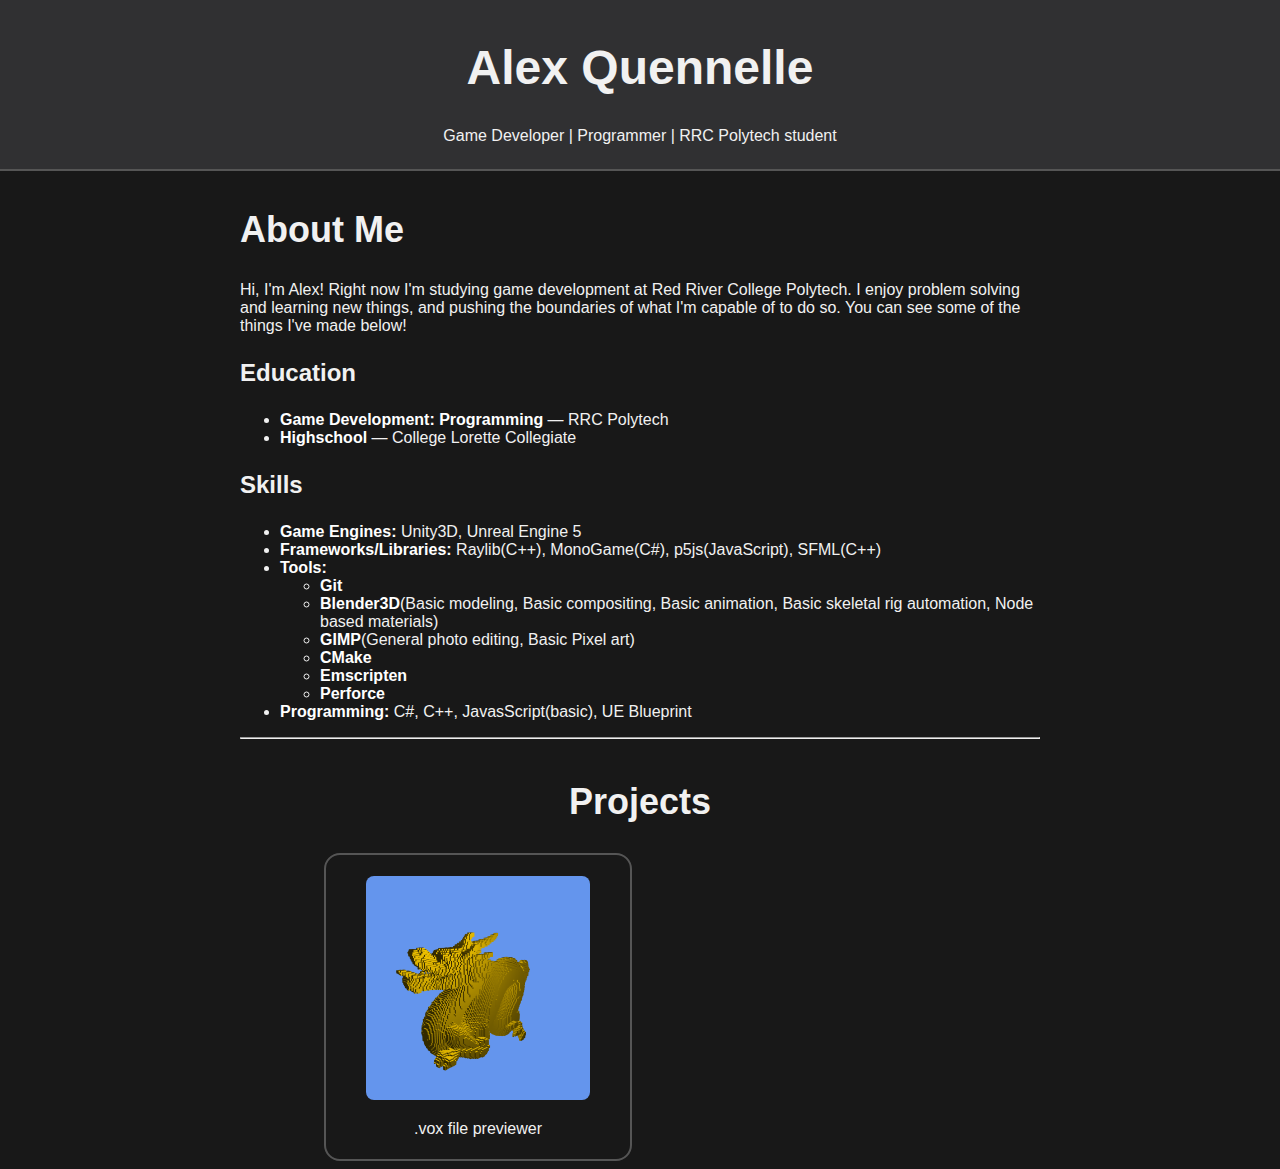
<file: index.html>
<!doctype html>
<html lang="en">
  <head>
    <meta charset="utf-8" />
    <title>Alex Quennelle Portfolio</title>
    <link rel="stylesheet" href="style.css" />
    <!--style>
      main > section.grid {
        display: grid !important;
        grid-template-columns: repeat(2, 1fr) !important;
        gap: 1rem;
      }
    </style-->
  </head>

  <body>
    <header>
      <h1>Alex Quennelle</h1>
      <p>Game Developer | Programmer | RRC Polytech student</p>
    </header>
    <section id="aboutme">
      <h2>About Me</h2>
      <p>
        Hi, I'm Alex! Right now I'm studying game development at Red River
        College Polytech. I enjoy problem solving and learning new things, and
        pushing the boundaries of what I'm capable of to do so. You can see some
        of the things I've made below!
      </p>
      <h3>Education</h3>
      <ul>
        <li><strong>Game Development: Programming</strong> — RRC Polytech</li>
        <li><strong>Highschool</strong> — College Lorette Collegiate</li>
      </ul>
      <h3>Skills</h3>
      <ul>
        <li><strong>Game Engines: </strong>Unity3D, Unreal Engine 5</li>
        <li>
          <strong>Frameworks/Libraries: </strong>Raylib(C++), MonoGame(C#),
          p5js(JavaScript), SFML(C++)
        </li>
        <li>
          <strong>Tools: </strong>
          <ul>
            <li><strong>Git</strong></li>
            <li>
              <strong>Blender3D</strong>(Basic modeling, Basic compositing,
              Basic animation, Basic skeletal rig automation, Node based
              materials)
            </li>
            <li>
              <strong>GIMP</strong>(General photo editing, Basic Pixel art)
            </li>
            <li><strong>CMake</strong></li>
            <li><strong>Emscripten</strong></li>
            <li><strong>Perforce</strong></li>
          </ul>
        </li>
        <li>
          <strong>Programming: </strong>C#, C++, JavasScript(basic), UE
          Blueprint
        </li>
      </ul>
      <hr />
    </section>
    <h2>Projects</h2>
    <section class="grid">
      <article>
        <a href="Projects/VoxelLoader/index.html">
          <figure>
            <img
              src="Projects/VoxelLoader/screenshot.png"
              alt="Render of a voxelized version of the stanford dragon model"
              loading="lazy"
            />
            <figcaption>.vox file previewer</figcaption>
          </figure>
        </a>
      </article>
    </section>
  </body>
</html>
</file>
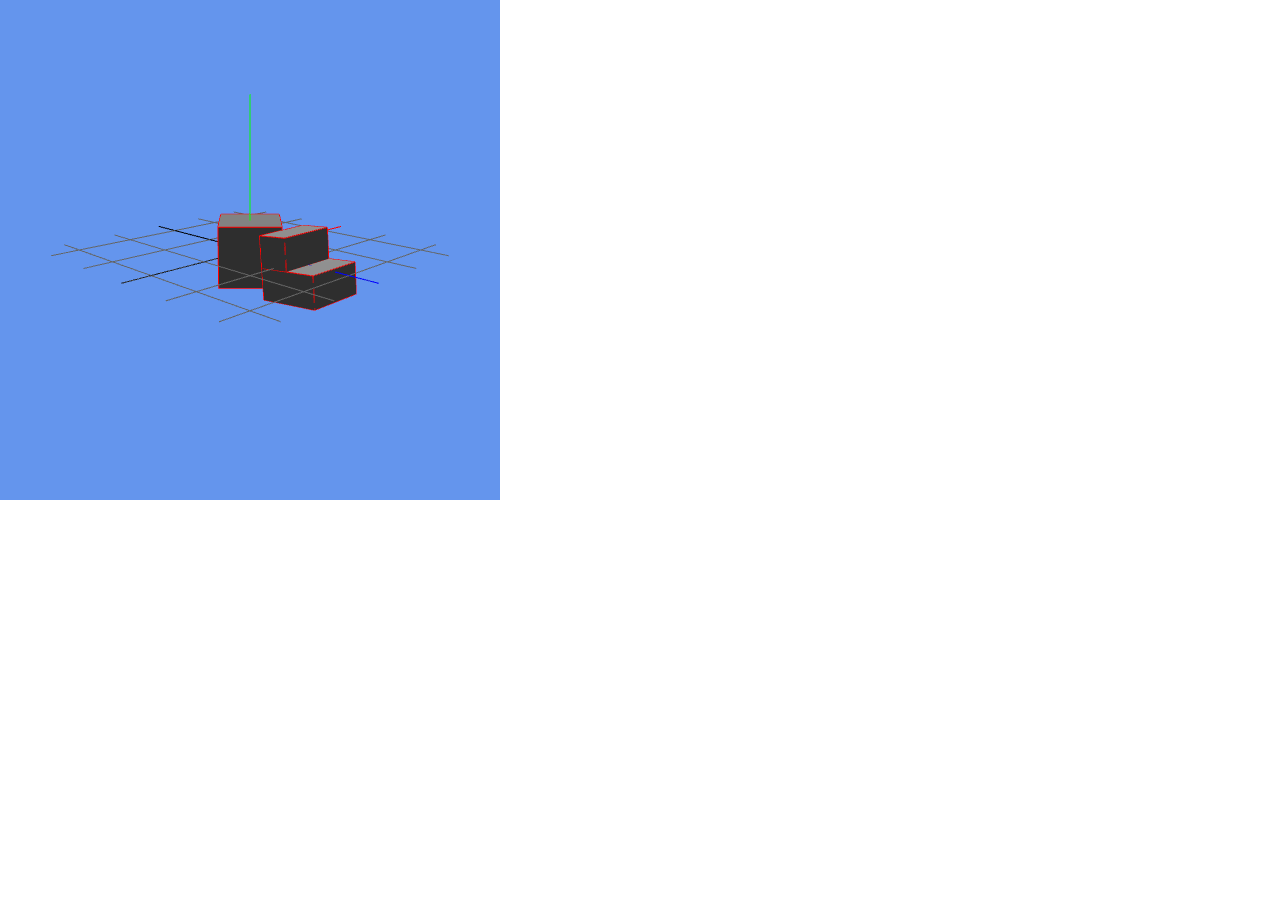
<file: Projects/Physics3D/physics3D_0.1_web/physics3D.html>
<!doctypehtml><html><head><meta charset=utf-8><meta content="text/html; charset=utf-8"http-equiv=Content-Type></head><body style=margin:0><canvas id=canvas oncontextmenu=event.preventDefault()></canvas><script>var Module={canvas:document.getElementById("canvas")}</script><script async src=physics3D.js></script></body></html>
</file>
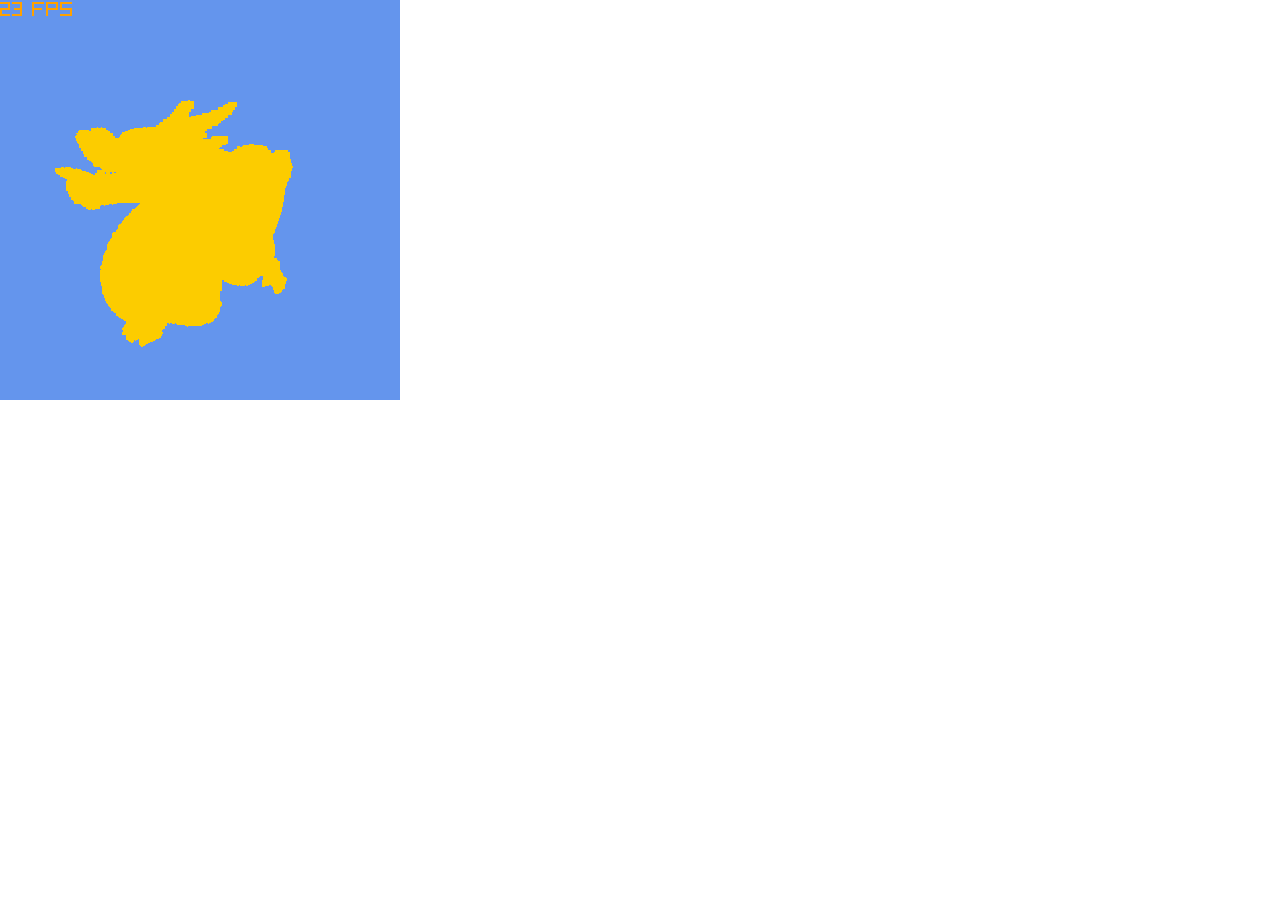
<file: Projects/VoxelLoader/VoxelLoader_1.0_web/VoxelLoader.html>
<!doctype html>
<html style="width: fit-content; height: fit-content;">
  <head>
    <meta charset="utf-8" />
    <meta content="text/html; charset=utf-8" http-equiv="Content-Type" />
  </head>

  <body style="margin: 0; width: fit-content;">
    <canvas
      id="canvas"
      style="width: 400px; height: 400px"
      oncontextmenu="event.preventDefault()"
    ></canvas>
    <script>
      var Module = { canvas: document.getElementById("canvas") };
    </script>
    <script async src="VoxelLoader.js"></script>
  </body>
</html>
</file>
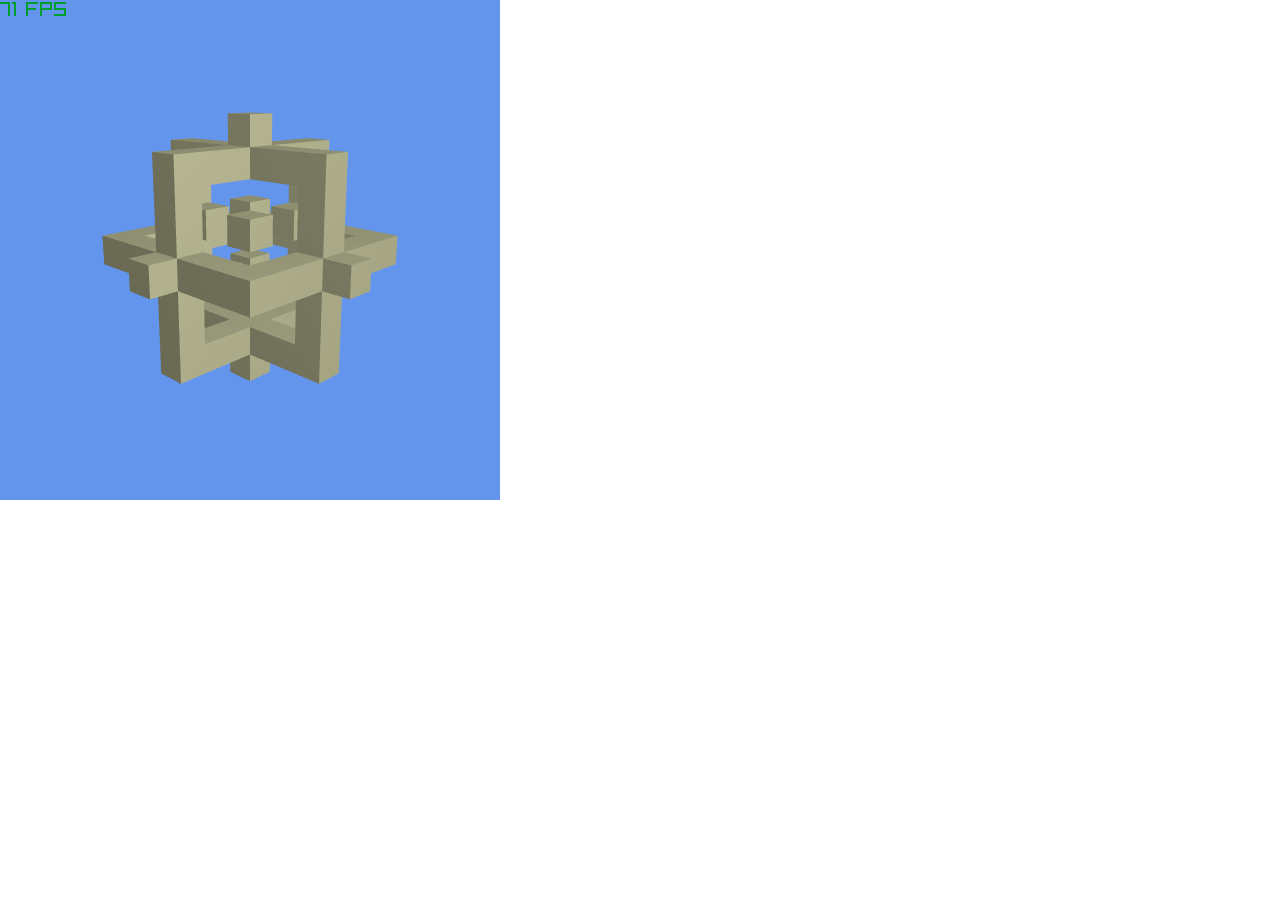
<file: Projects/VoxelLoader/VoxelLoader_2.0_web/VoxelLoader.html>
<!doctypehtml><html><head><meta charset=utf-8><meta content="text/html; charset=utf-8"http-equiv=Content-Type></head><body style=margin:0><canvas id=canvas oncontextmenu=event.preventDefault()></canvas><script>var Module={canvas:document.getElementById("canvas")}</script><script async src=VoxelLoader.js></script></body></html>
</file>
<file: style.css>
:root {
  --bg0: #181818;
  --bg1: #282828;
  --bg2: #303032;
  --hl0: #555;
  --text: #f1f1f1;
  --sans-font:
    -apple-system, BlinkMacSystemFont, "Avenir Next", Avenir, "Nimbus Sans L",
    Roboto, "Noto Sans", "Segoe UI", Arial, Helvetica, "Helvetica Neue",
    sans-serif;
}
@font-face {
  font-family: "JetbrainMono";
  src: url("Font/jetbrainsmononerdfont-regular.ttf");
  font-weight: normal;
  font-style: normal;
}
header {
  z-index: 1;
  position: sticky;
  top: 0;
  background-color: var(--bg2);
  border-bottom: 2px solid var(--hl0);
  padding: 8px;
  margin: -8px -8px 8px -8px;
}
nav {
  margin-top: 1em;
  margin-bottom: -1em;
}
nav > a {
  border: 1px solid var(--hl0);
  border-radius: 0.5em;
  padding: 0.25em;
  color: var(--text);
  font-size: 1.25rem;
  text-decoration: none;
}
nav > a:hover {
  background-color: #404043;
  border: 1px solid #fff;
}
body {
  font-family: var(--sans-font);
  background-color: var(--bg0);
  color: var(--text);
  text-align: center;
}
h1 {
  font-size: 3rem;
}
h2 {
  font-size: 2.25rem;
}
h3 {
  font-size: 1.5rem;
}
strong {
  color: #fff;
}
#aboutme {
  width: 50%;
  min-width: 800px;
  display: inline-block;
  text-align: left;
}
.grid {
  display: inline-grid;
  width: calc(round(60%, calc(var(--gridSize) + 1em)) - 1em);
  grid-template-columns: repeat(auto-fill, var(--gridSize)) !important;
  gap: 1em;
  text-align: center;
  --gridSize: calc(19em + 4px);
}
.grid > article {
  box-sizing: border-box;
  width: var(--gridSize);
  height: var(--gridSize);
  border: 2px solid var(--hl0);
  border-radius: 1em;
}
.grid > article:hover {
  background-color: var(--bg1);
  border: 2px solid #fff;
}
.grid > article > a {
  text-decoration: none;
  color: inherit;
  height: 100%;
  top: 0;
  display: flex;
  align-items: center;
}
.grid > article > a > figure {
}
.grid > article > a > figure > img {
  width: 100%;
  border-radius: 0.5em;
  margin-bottom: 1em;
}
span {
  background-color: transparent;
}
.tab {
  box-sizing: border-box;
  -moz-box-sizing: border-box;
  overflow: hidden;
  width: 100%;
  box-shadow: inset 0px -2px var(--hl0);
  text-align: center;
}
.stretch {
  margin-left: -8px;
  margin-right: -8px;
  margin-bottom: -8px;
}
.stretch > h2 {
  margin-left: 8px;
}
.tabcontent {
  display: none;
  border-top: none;
  width: 100%;
  overflow: auto;
  background-color: var(--bg1);
  padding-top: 1em;
  text-align: center;
}
pre {
  display: inline-block;
  border: 2px solid #253041;
  border-radius: 0.5vw;
  white-space: pree;
  min-width: 800px;
}
pre > code {
  max-width: 80vw;
  font-family: "JetbrainsMono";
  text-align: left;
  border-radius: inherit;
  min-width: 768px;
}
.cpp {
  width: 800px;
}
button.tablinks {
  background-color: #181818;
  color: inherit;
  position: relative;
  box-sizing: border-box;
  -moz-box-sizing: border-box;
  overflow: visible;
  width: 15vw;
  height: 3em;
  border: 2px solid var(--hl0);
  border-radius: 0.8em 0.8em 0% 0%;
}
button.active {
  border-bottom: 2px solid transparent;
  background-color: var(--bg1);
}
button.tablinks.active:before {
  content: "";
  position: absolute;
  left: 100%;
  bottom: -2px;
  height: 0.8em;
  width: 0.8em;
  border: 2px solid var(--hl0);
  border-right: 2px solid transparent;
  border-top: 2px solid transparent;
  border-bottom-left-radius: 50%;
  box-shadow: 0 0.4em 0 0 var(--bg1);
}
button.tablinks.active:after {
  content: "";
  position: absolute;
  right: 100%;
  bottom: -2px;
  height: 0.8em;
  width: 0.8em;
  border: 2px solid var(--hl0);
  border-left: 2px solid transparent;
  border-top: 2px solid transparent;
  border-bottom-right-radius: 50%;
  box-shadow: 0 0.4em 0 0 var(--bg1);
}
.tabcontent > div > .tablinks {
  border-radius: 0.8em;
  border: 2px solid var(--hl0);
}
.tabcontent > div > .tablinks.active {
  background-color: var(--bg2);
}
.tabcontent > div > .tablinks.active:before,
.tabcontent > div > .tablinks.active:after {
  content: none;
}
</file>
